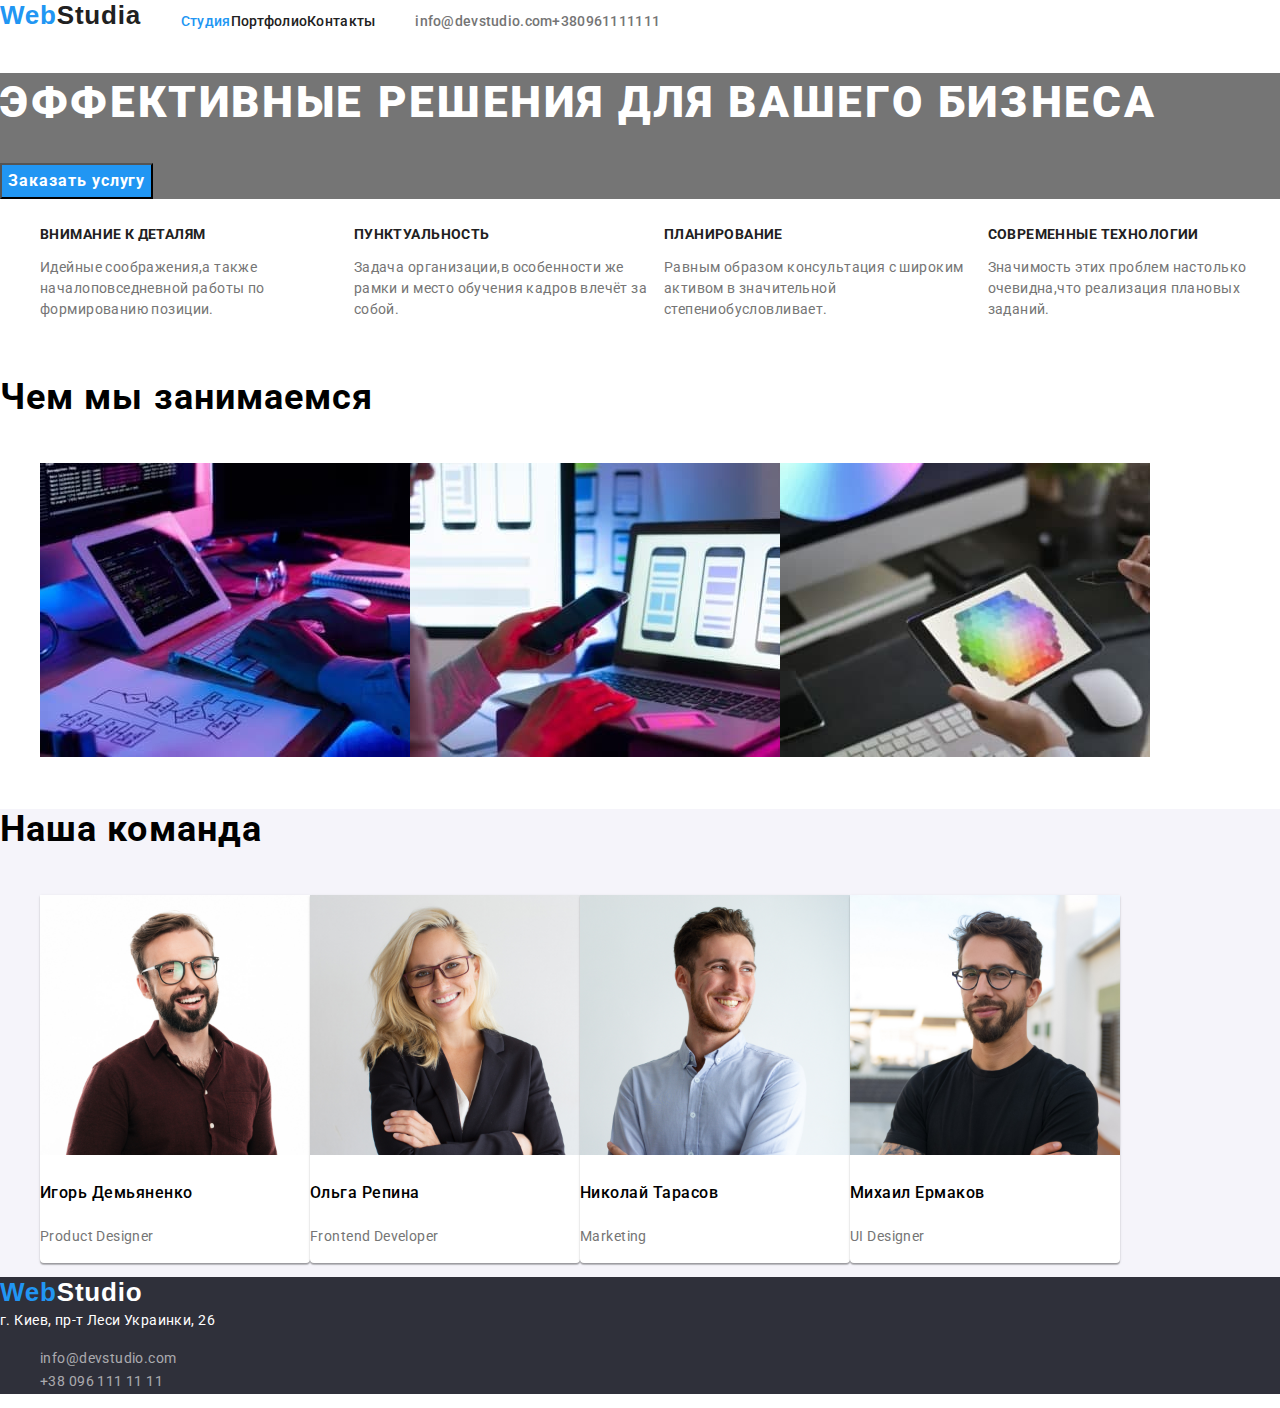
<file: index.html>
<!DOCTYPE html>
<html lang="ru">

<head>
    <meta charset="UTF-8"/>
    <meta http-equiv="X-UA-Compatible" content="IE=Edge"/> <!--адаптация под IE и Edje-->
    <meta name="goit-markup-hw-02/" content="первое ДЗ"/>
    <title>Homework-2</title>
    <link rel="preconnect" href="https://fonts.gstatic.com"/>
    <link href="https://fonts.googleapis.com/css2?family=Roboto:wght@400;500;700;900&display=swap" rel="stylesheet"/>
    <link rel="stylesheet" href="https://cdnjs.cloudflare.com/ajax/libs/modern-normalize/0.2.0/modern-normalize.min.css"/>
    <link rel="stylesheet" href="./css/styles.css"/>
</head>

<body>
    <header class="three bg-color-header">
        <a class="logo-link logo-style" href="./"><span class="logocolor">Web</span>Studia</a>
        <nav class="up-menue-style">
            <ul class="list  three">
                <li>
                    <a class="current link" href="./index.html">Студия</a>
                </li>
                <li>
                    <a class="link" href="./portfolio.html">Портфолио</a>
                </li>
                <li>
                    <a class="link" href="contacs.html">Контакты</a>
                </li>
            </ul>
        </nav>
        <ul class="list  three up-phone-email-style">
            <li>    
                <a class="link" href="mailto:info@devstudio.com">info@devstudio.com</a> 
            </li>
            <li>    
                <a class="link" href="tel:+380961111111">+380961111111</a>
            </li>
        </ul>
    </header>
    <!--Основа-->
    <main class="main-bg">
        <section class="bg-color-up">
            <h1 class="h1-style">ЭФФЕКТИВНЫЕ РЕШЕНИЯ ДЛЯ ВАШЕГО БИЗНЕСА</h1>
            <button class="button button-index">Заказать услугу</button>
        </section>
        <section> <!--Создаёт отдельную секцию (блок) из элементов внутри него-->
            <h2 class="visually-hidden">Нашм особенности</h2>
            <ul class="list three">
                <li>
                    <h3 class="h3-style">ВНИМАНИЕ К ДЕТАЛЯМ</h3>
                    <p class="p-style-up">Идейные соображения,а также началоповседневной работы по формированию позиции.</p>
                </li>
                <li>
                    <h3 class="h3-style">ПУНКТУАЛЬНОСТЬ</h3>
                    <p class="p-style-up">Задача организации,в особенности же рамки и место обучения кадров влечёт за собой.</p>
                </li>
                <li>
                    <h3 class="h3-style">ПЛАНИРОВАНИЕ</h3>
                    <p class="p-style-up">Равным образом консультация с широким активом в значительной степениобусловливает.</p>
                </li>
                <li>
                    <h3 class="h3-style">СОВРЕМЕННЫЕ ТЕХНОЛОГИИ</h3>
                    <p class="p-style-up">Значимость этих проблем настолько очевидна,что реализация плановых заданий.</p>
                </li>
            </ul>
        </section>

        <section>
            <h2 class="h2-style">Чем мы занимаемся</h2>
        <ul class="list three">
            <li>
                <img src="./images/img-4.jpg" alt="набор кода на клавиатуре перед планшетом и монитором" width="370" />
            </li>
            <li>
                <img src="./images/img-6.jpg" alt="настройка мобильного гаджета через ноутбук" width="370" />
            </li>
            <li>
                <img src="./images/img-5.jpg" alt="выбор цвета на экране планшета" width="370" />
            </li>
        </ul>
        </section>
        <section class="bg-color-team">
            <h2 class="h2-style">Наша команда</h2>
                <ul class="list three"> <!--Список в виде точки, <ol> - список с цифрами-->
                    <li class="block-style-index">
                        <img src="./images/img-3.jpg" alt="Игорь Демьяненко Product Designer" width="270" /> <!--Ссылка на картинку, подпись и её размер-->
                        <h3 class="h2-style-team">Игорь Демьяненко</h3>
                        <p class="p-style">Product Designer</p>
                    </li>
                    <li class="block-style-index">
                        <img src="./images/img-2.jpg" alt="Ольга Репина Frontend Developer" width="270" />
                        <h3 class="h2-style-team">Ольга Репина</h3>
                        <p class="p-style">Frontend Developer</p>
                    </li>
                    <li class="block-style-index">
                        <img src="./images/img-1.jpg" alt="Николай Тарасов Marketing" width="270" />
                        <h3 class="h2-style-team">Николай Тарасов</h3>
                        <p class="p-style">Marketing</p>
                    </li>
                    <li class="block-style-index">
                        <img src="./images/img.jpg" alt="Михаил Ермаков UI Designer" width="270" />
                        <h3 class="h2-style-team">Михаил Ермаков</h3>
                        <p class="p-style">UI Designer</p>
                    </li>
                </ul>
        </section>
    </main>
    <footer class="fppter-text-color bg-color-footer">
        <a class="logo-link logo-style" href="./"><span class="logocolor">Web</span>Studio</a> <!--ссылка на главную страницу "./" обозначает корневую папку и отправляет на главную страницу-->
        <address class="down-menue-address-style"><!--адрес-->
            г. Киев, пр-т Леси Украинки, 26 <!--адрес-->
            <ul class="list down-menue-contact-style">
                <li>
                    <a class="link" href="mailto:info@devstudio.com">info@devstudio.com</a> <!--Активный имэйл-->
                </li>
                <li>
                    <a class="link" href="tel:+380961111111">+38 096 111 11 11</a> <!--Активный телефон-->
                </li>
            </ul>
            </address>
    </footer>
</body>

</html>
</file>
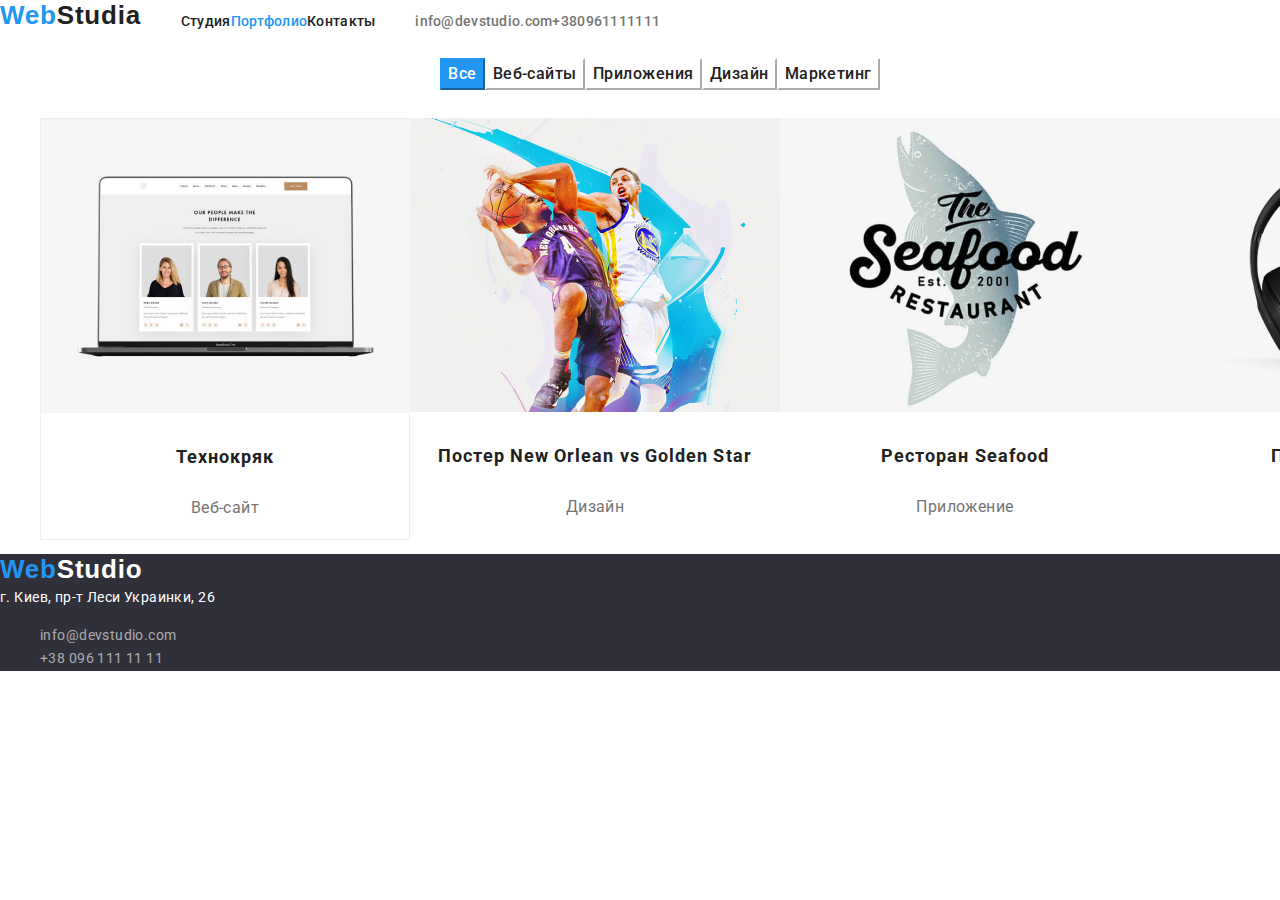
<file: portfolio.html>
<!DOCTYPE html>
<html lang="ru">

<head>
    <meta charset="UTF-8"/>
    <meta http-equiv="X-UA-Compatible" content="IE=Edge"/> <!--адаптация под IE и Edje-->
    <meta name="goit-markup-hw-02/" content="первое ДЗ"/>
    <title>Homework-2</title>
    <link rel="preconnect" href="https://fonts.gstatic.com"/>
    <link href="https://fonts.googleapis.com/css2?family=Roboto:wght@400;500;700;900&display=swap" rel="stylesheet"/>
    <link rel="stylesheet" href="https://cdnjs.cloudflare.com/ajax/libs/modern-normalize/0.2.0/modern-normalize.min.css"/>
    <link rel="stylesheet" href="./css/styles.css"/>
</head>
<body>
    <header class="three bg-color-header">
        <a class="logo-link logo-style" href="./"><span class="logocolor">Web</span>Studia</a>
        <nav class="up-menue-style">
            <ul class="list three">
                <li>
                    <a class="link" href="./index.html">Студия</a>
                </li>
                <li>
                    <a class="current link" href="./portfolio.html">Портфолио</a>
                </li>
                <li>
                    <a class="link" href="./contacts.html">Контакты</a>
                </li>
            </ul>
        </nav up-phone-email-style>
        <ul class="list three up-phone-email-style">
            <li>    
                <a class="link" href="mailto:info@devstudio.com">info@devstudio.com</a> 
            </li>
            <li>    
                <a class="link" href="tel:+380961111111">+380961111111</a>
            </li>
        </ul>
    </header>

    <main class="main-bg"> 
        <section  class="center">
            <h1 class="visually-hidden">Наше порфолио</h1>
            <ul class="list three">
                <li><button type="button" class="portfolio-buttom link primary">Все</button></li>
                <li><button type="button" class="portfolio-buttom link secondary">Веб-сайты</button></li>
                <li><button type="button" class="portfolio-buttom link secondary">Приложения</button ></li>
                <li><button type="button" class="portfolio-buttom link secondary">Дизайн</button ></li>
                <li><button type="button" class="portfolio-buttom link secondary">Маркетинг</button ></li>
            </ul>
            <h2 class="visually-hidden">Наши работы</h2>
            <ul class="list three"> <!--Список в виде точки, <ol> - список с цифрами-->
                <li class="bg-color-portfolio-block ilne">
                    <a class="link" href="">
                    <img src="./images/portfolio/img.jpg" alt="Технокряк Веб-сайт" width="370" height="294"/> <!--Ссылка на картинку, подпись и её размер-->
                    <h3 class="portfolio-h3-style">Технокряк</h3>
                    <p class="portfolio-p-style">Веб-сайт</p>
                    </a>
                </li>
                <li>
                    <a class="link" href="">
                    <img src="./images/portfolio/img-1.jpg" alt="Постер New Orlean vs Golden Star Дизайн" width="370" height="294" />
                    <h3 class="portfolio-h3-style">Постер New Orlean vs Golden Star</h3>
                    <p class="portfolio-p-style">Дизайн</p>
                    </a>
                </li>
                <li>
                    <a class="link" href="">
                    <img src="./images/portfolio/img-2.jpg" alt="Ресторан Seafood Приложение" width="370" height="294" />
                    <h3 class="portfolio-h3-style">Ресторан Seafood</h3>
                    <p class="portfolio-p-style">Приложение</p>
                    </a>
                </li>
                <li>
                    <a class="link" href="">
                    <img src="./images/portfolio/img-3.jpg" alt="Технокряк Веб-сайт" width="370" height="294"/> <!--Ссылка на картинку, подпись и её размер-->
                    <h3 class="portfolio-h3-style">Проект Prime</h3>
                    <p class="portfolio-p-style">Маркетинг</p>
                    </a>
                </li>
                <li>
                    <a class="link" href="">
                    <img src="./images/portfolio/img-4.jpg" alt="Постер New Orlean vs Golden Star Дизайн" width="370" height="294" />
                    <h3 class="portfolio-h3-style">Проект Boxes</h3>
                    <p class="portfolio-p-style">Приложение</p>
                    </a>
                </li>
                <li>
                    <a class="link" href="">
                    <img src="./images/portfolio/img-5.jpg" alt="Ресторан Seafood Приложение" width="370" height="294" />
                    <h3 class="portfolio-h3-style">Inspiration has no Borders</h3>
                    <p class="portfolio-p-style">Веб-сайт</p>
                    </a>
                </li>
                <li>
                    <a class="link" href="">
                    <img src="./images/portfolio/img-6.jpg" alt="Технокряк Веб-сайт" width="370" height="294"/> <!--Ссылка на картинку, подпись и её размер-->
                    <h3 class="portfolio-h3-style">Издание Limited Edition</h3>
                    <p class="portfolio-p-style">Дизайн</p>
                    </a>
                </li>
                <li>
                    <a class="link" href="">
                    <img src="./images/portfolio/img-7.jpg" alt="Постер New Orlean vs Golden Star Дизайн" width="370" height="294" />
                    <h3 class="portfolio-h3-style">Проект LAB</h3>
                    <p class="portfolio-p-style">Маркетинг</p>
                    </a>
                </li>
                <li>
                    <a class="link" href="">
                    <img src="./images/portfolio/img-8.jpg" alt="Ресторан Seafood Приложение" width="370" height="294" />
                    <h3 class="portfolio-h3-style">Growing Business</h3>
                    <p class="portfolio-p-style">Приложение</p>
                    </a>
                </li>
            </ul>
        </section>

    </main>

    <footer class="fppter-text-color bg-color-footer">
        <a class="logo-link logo-style" href="./"><span class="logocolor">Web</span>Studio</a> <!--ссылка на главную страницу "./" обозначает корневую папку и отправляет на главную страницу-->
        <address class="down-menue-address-style"><!--адрес-->
            г. Киев, пр-т Леси Украинки, 26 <!--адрес-->
            <ul class="list down-menue-contact-style">
                <li>
                    <a class="link" href="mailto:info@devstudio.com">info@devstudio.com</a> <!--Активный имэйл-->
                </li>
                <li>
                    <a class="link" href="tel:+380961111111">+38 096 111 11 11</a> <!--Активный телефон-->
                </li>
            </ul>
        </address>
    </footer>
</body>
</file>
<file: css/styles.css>
/* предварительные стили */
/* Шрифт Raleway */
@font-face {
  font-family: 'Raleway', sans-serif;
  font-style: normal;
  font-weight: 700;
  src: url('../fonts/raleway-v19-latin_cyrillic-ext_cyrillic/raleway-v19-latin_cyrillic-ext_cyrillic-700.eot'); /* IE9 Compat Modes */
  src: local(''),
       url('../fonts/raleway-v19-latin_cyrillic-ext_cyrillic/raleway-v19-latin_cyrillic-ext_cyrillic-700.eot?#iefix') format('embedded-opentype'), /* IE6-IE8 */
       url('../fonts/raleway-v19-latin_cyrillic-ext_cyrillic/raleway-v19-latin_cyrillic-ext_cyrillic-700.woff2') format('woff2'), /* Super Modern Browsers */
       url('../fonts/raleway-v19-latin_cyrillic-ext_cyrillic/raleway-v19-latin_cyrillic-ext_cyrillic-700.woff') format('woff'), /* Modern Browsers */
       url('../fonts/raleway-v19-latin_cyrillic-ext_cyrillic/raleway-v19-latin_cyrillic-ext_cyrillic-700.ttf') format('truetype'), /* Safari, Android, iOS */
       url('../fonts/raleway-v19-latin_cyrillic-ext_cyrillic/raleway-v19-latin_cyrillic-ext_cyrillic-700.svg#Raleway') format('svg'); /* Legacy iOS */
}

/* Заготовки глобальных настроек */
:root {
  --main-text-color-gray: #757575;
  --main-text-color-black: #212121;
  --main-text-color-master-black: #000000;
  --main-text-color-blue: #2196F3;
  --main-text-color-white: #FFFFFF;
  --bg-color-gray: #2f303a;
  --border-color: #EEEEEE;
  --bg-color-team: #F5F4FA;
}
/* font-family: 'Roboto', sans-serif; */

/* Цвет фона main */
.main-bg {
  background-color: var(--main-text-color-white);
}




/* a.current {
  color: var(--main-text-color-blue);
} */

/* Применение классов */

/* настройка цвета логотипа, а именно части Web */
.logocolor {
  color: var(--main-text-color-blue);
}

/* Настройка тела сайта */
body {
  font-family: "Roboto", sans-serif;
  font-size: 14px;
  line-height: 1.71;
  letter-spacing: 0.03em; /* расстояние между буквами*/
  color: var(--main-text-color-black);
  /*background-color: #e5e5e5;*/
}

.logo-link
{
  text-decoration: none; /* убирает подчеркивание с ссылки */
  color: inherit; /* обесцвечивает ссылку */
}

/* обесцвечивание и скрытия подч]ркивания для ссылки */
.link {
  text-decoration: none; /* убирает подчеркивание с ссылки */
  color: inherit; /*обесцвечивает ссылку*/
}

/* изменение ссылки при наведении */
.link:hover,
:focus {
  color: var(--main-text-color-blue);
}

/* Список в ряд */
.three {
display: inline-flex;

}

/* Отцентровать */
.center {
  text-align: center;
}

/* Убрать нумерацию списка */
.list {
  list-style: none;
}

/* Выстраивание списка в ряд */
.line {
        display: inline;
        margin-right: 5px;
        /* list-style: none;убираем маркеры списка */
        /*display: inline-block; /* Отображать как строчный элемент */
        /* margin: 0; убираем верхнее и нижнее поле, равное 1em */
        /* padding-left: 0; убираем левый отступ, равный 40px */
        /* margin-right: 5px; Отступ слева */
        /* border: 1px solid #000; Рамка вокруг текста
        padding: 3px; Поля вокруг текста */
    }

.up-phone-email-style {
font-weight: 500;
font-size: 14px;
line-height: 1.14;
letter-spacing: 0.02em;
color: var(--main-text-color-gray);
}

/* оформление верхнего меню */
.up-menue-style {
font-weight: 500;
font-size: 14px;
line-height: 1.14;
letter-spacing: 0.02em;
color: var(--main-text-color-black);
}

/* Цвет футера */
.fppter-text-color {
  color: var(--main-text-color-white);
}

/* оформление адреса нижнего меню */
.down-menue-address-style {
/*font-weight: 400;*/
font-style: normal;
font-size: 14px;
line-height: 1.7;
letter-spacing: 0.03em;

  }

/* оформление нижнего меню телефона и имэйла*/
.down-menue-contact-style {
color: rgba(255, 255, 255, 0.6);
    }

/* Стиль заголовка н1 */
.h1-style {
font-weight: 900;
font-size: 44px;
line-height: 1.36;
/* text-align: center; */
letter-spacing: 0.06em;
text-transform: uppercase;
color: var(--main-text-color-white);
}

/* Стиль заголовка н2 */
.h2-style {
  font-family: Roboto;
  font-style: normal;
  font-weight: 700;
  font-size: 36px;
  line-height: 1.16;
  /* text-align: center; */
  letter-spacing: 0.03em;
  color: var(--main-text-color-master-black);
}

/* Стиль заголовка н2 для "Наша команда" */
.h2-style-team {
  font-weight: 500;
  font-size: 16px;
  line-height: 1.9;
  /* text-align: center; */
  letter-spacing: 0.03em;
  color: var(--main-text-color-master-black);
}

/* Стиль заготовка н3 */
.h3-style {
  font-weight: 700;
  font-size: 14px;
  line-height: 1.14;
  letter-spacing: 0.03em;
  text-transform: uppercase;
  color: var(--main-text-color-black);
}

.p-style-up {
  font-size: 14px;
  line-height: 1.5;
  letter-spacing: 0.03em;
  color: var(--main-text-color-gray);
}


/* Стиль для простого текста главной страницы */
.p-style {
  /*font-weight: 400;*/
  font-size: 14px;
  line-height: 1.71;
  letter-spacing: 0.03em;  
  color: var(--main-text-color-gray);
}

/* Стиль для подписи нашей команды */
.p-style-team {
  /*font-weight: 400;*/
  font-size: 16px;
  line-height: 1.19;
  /* text-align: center; */
  letter-spacing: 0.03em;  
  color: var(--main-text-color-gray);
}

/* Стиль для cтилизации заголовка фото в портфолио */
.portfolio-h3-style {
font-weight: 700;
font-size: 18px;
line-height: 2;
letter-spacing: 0.06em;
color: var(--main-text-color-black);
}

/* Стиль для cтилизации описания фото в портфолио */
.portfolio-p-style {
/*font-weight: 400;*/
font-size: 16px;
line-height: 1.87;
letter-spacing: 0.03em;
color: var(--main-text-color-gray);
}

/* Стиль кнопки на главной странице */
.button {
  font-family: inherit;
  font-weight: 700;
  font-size: 16px;
  line-height: 1.87;
  display: flex;
  align-items: center;
  text-align: center;
  letter-spacing: 0.06em;
  color: var(--main-text-color-white);
}

.button-index {
  background-color: var(--main-text-color-blue);
}

/* изменение цвета кнопки при наведении */
.button:hover,
:focus {
  background-color: var(--main-text-color-blue); /*изменение цвета кнопни*/
  color: var(--main-text-color-white); /*изменение цвета надписи*/
  cursor: pointer;
}


/* Стиль логотипа (цвет, шрифт и т.д.) */
.logo-style {  
font-family: "Raleway", sans-serif;
/* font-style: normal; */
font-weight: 700;
font-size: 26px;
line-height: 1.2;
letter-spacing: 0.03em;
/* color: var(--main-text-color-master-black); */
}

/* Стиль кнопок на странице портфолио */
.portfolio-buttom {
font-weight: 500;
font-size: 16px;
line-height: 1.63;
letter-spacing: 0.03em;
color: var(--main-text-color-black);
background-color: var(--main-text-color-white);
cursor: pointer;
}


.portfolio-buttom.link:hover,
.portfolio-buttom.link:focus {
  background-color: var(--main-text-color-blue); /*изменение цвета кнопни*/
  color: var(--main-text-color-white);  /*изменение цвета надписи*/
  /* cursor: pointer; */
}

.portfolio-buttom.primary {
  background-color: var(--main-text-color-blue);
  color: var(--main-text-color-white);
  border-color: var(--main-text-color-blue);
}

.portfolio-buttom.secondary {
  background-color: var(--main-text-color-white);
  color: var(--main-text-color-black);
  border-color: var(--main-text-color-white);
}




/* Класс скрывающий элементы */
.visually-hidden {
  position: absolute !important;
  clip: rect(1px 1px 1px 1px);
  clip: rect(1px, 1px, 1px, 1px);
  padding: 0 !important;
  border: 0 !important;
  height: 1px !important;
  width: 1px !important;
  overflow: hidden;
}

/* цвет текста для отображения активной сылкиы */
.current {
  color: var(--main-text-color-blue);
}

/* цвет текста для отображения активной сылкиы */
.current-button {
  color: var(--main-text-color-white);
  background-color: var(--main-text-color-blue);
}


.bg-color-header {
  /* position: absolute; */
  width: 1600px;
  /* height: 80px; */
  left: 0px;
  top: 0px;
  
  background: var(--main-text-color-white);
}

.bg-color-up {
/* position: absolute; */
width: 1600px;
/* height: 600px; */
left: 0px;
top: 80px;
background: var(--main-text-color-gray);
}

.bg-color-team {
  /* position: absolute; */
  width: 1600px;
  /* height: 648px; */
  left: 0px;
  top: 1449px;
  background: var(--bg-color-team);
}

.bg-color-footer {
  /* position: absolute; */
  width: 1600px;
  /* height: 252px; */
  left: 0px;
  top: 1628px;
  background: var(--bg-color-gray);
}

.bg-color-portfolio-block {
  /* position: absolute; */
width: 370px;
/* height: 404px; */
left: 1015px;
top: 262px;
background: var(--main-text-color-white);
border: 1px solid var(--border-color);
box-sizing: border-box;
}

.block-style-index {
  /* position: absolute; */
  width: 270px;
  /* height: 368px; */
  left: 215px;
  top: 1635px;
  background: var(--main-text-color-white);
  /* material shadow v1 */  
  box-shadow: 0px 1px 3px rgba(0, 0, 0, 0.12), 0px 1px 1px rgba(0, 0, 0, 0.14), 0px 2px 1px rgba(0, 0, 0, 0.2);
  border-radius: 0px 0px 4px 4px;
}
/* raleway-regular - latin_cyrillic-ext_cyrillic */
/*@font-face {
  font-family: 'Raleway';
  font-style: normal;
  font-weight: 400;
  src: url('../fonts/raleway-v19-latin_cyrillic-ext_cyrillic-regular.eot'); /* IE9 Compat Modes */
 /* src: local(''),
       url('../fonts/raleway-v19-latin_cyrillic-ext_cyrillic-regular.eot?#iefix') format('embedded-opentype'), /* IE6-IE8 */
  /*     url('../fonts/raleway-v19-latin_cyrillic-ext_cyrillic-regular.woff2') format('woff2'), /* Super Modern Browsers */
 /*      url('../fonts/raleway-v19-latin_cyrillic-ext_cyrillic-regular.woff') format('woff'), /* Modern Browsers */
 /*      url('../fonts/raleway-v19-latin_cyrillic-ext_cyrillic-regular.ttf') format('truetype'), /* Safari, Android, iOS */
 /*      url('../fonts/raleway-v19-latin_cyrillic-ext_cyrillic-regular.svg#Raleway') format('svg'); /* Legacy iOS */
/*}*/
/* raleway-700 - latin_cyrillic-ext_cyrillic */
</file>
